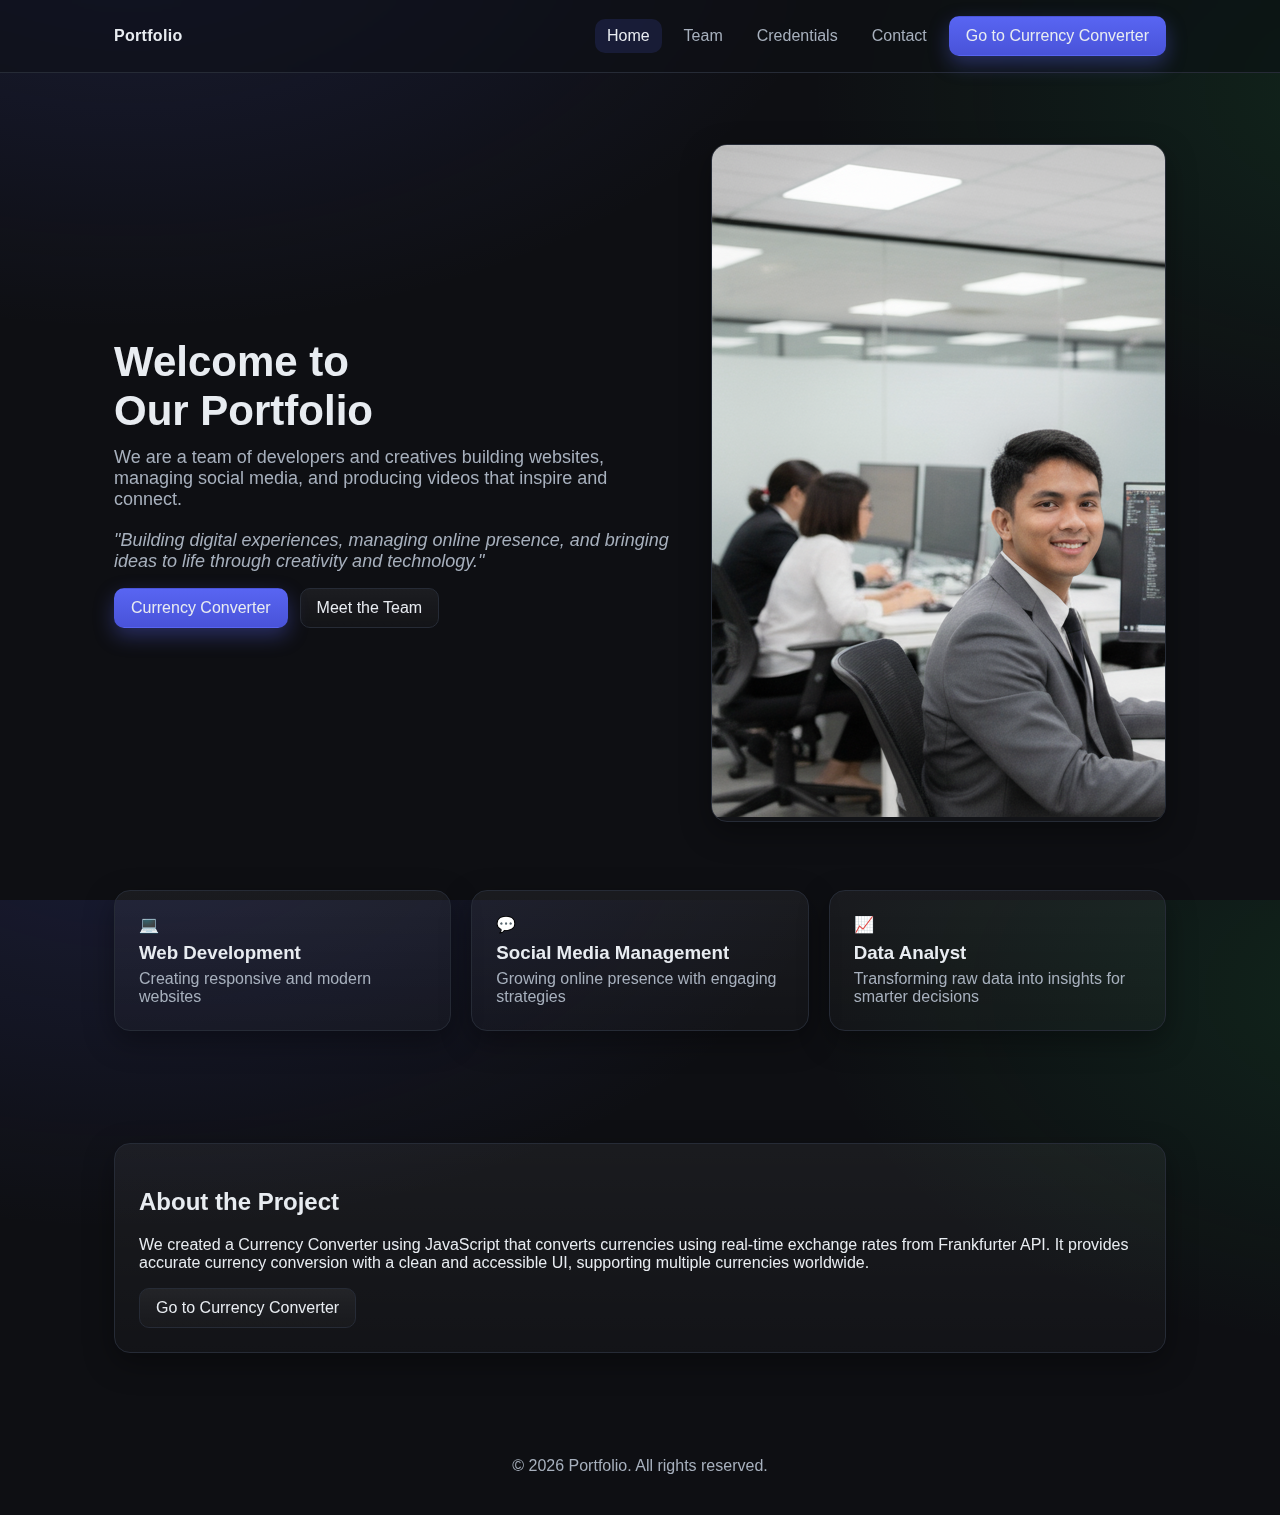
<file: index.html>
<!DOCTYPE html>
<html lang="en">
<head>
  <meta charset="UTF-8">
  <meta name="viewport" content="width=device-width, initial-scale=1.0">
  <title>Our Portfolio</title>
  <link rel="stylesheet" href="style.css">
</head>
<body>
  <header class="site-header">
    <div class="nav container">
      <div class="brand">Portfolio</div>
      <div class="menu">
        <a href="index.html" class="navlink active">Home</a>
        <a href="team.html" class="navlink">Team</a>
        <a href="credentials.html" class="navlink">Credentials</a>
        <a href="contact.html" class="navlink">Contact</a>
        <a href="app.html" class="btn primary">Go to Currency Converter</a>
      </div>
    </div>
  </header>

  <main class="container">
    <!-- HOME -->
    <section class="section hero">
      <div class="copy reveal-up">
        <h1>Welcome to<br>Our Portfolio</h1>
        <p>We are a team of developers and creatives building websites, managing social media, and producing videos that inspire and connect.</p>
        <p style="color: var(--muted); margin: 20px 0 0 0; font-style: italic; max-width: 700px;">"Building digital experiences, managing online presence, and bringing ideas to life through creativity and technology."</p>
        <div style="display:flex; gap:12px; justify-content:flex-start; margin-top: 16px;">
          <a href="app.html" class="btn primary">Currency Converter</a>
          <a href="team.html" class="btn">Meet the Team</a>
        </div>
      </div>
      <div class="media hero-media reveal-up reveal-delay-1">
        <img src="assets/images/team.png" alt="Our Team">
      </div>
    </section>

    <section class="section" id="services">
      <div class="grid features" style="grid-template-columns: repeat(3, 1fr);">
        <div class="card reveal-up reveal-delay-1">
          <div class="icon-badge">💻</div>
          <h3 style="margin: 8px 0 6px 0">Web Development</h3>
          <p style="color: var(--muted); margin: 0">Creating responsive and modern websites</p>
        </div>
        <div class="card reveal-up reveal-delay-2">
          <div class="icon-badge">💬</div>
          <h3 style="margin: 8px 0 6px 0">Social Media Management</h3>
          <p style="color: var(--muted); margin: 0">Growing online presence with engaging strategies</p>
        </div>
        <div class="card reveal-up reveal-delay-3">
          <div class="icon-badge">📈</div>
          <h3 style="margin: 8px 0 6px 0">Data Analyst</h3>
          <p style="color: var(--muted); margin: 0">Transforming raw data into insights for smarter decisions</p>
        </div>
      </div>
    </section>

    <section id="about" class="section grid" style="grid-template-columns: 1fr; align-items: start;">
      <div class="card reveal-up">
        <h2>About the Project</h2>
        <p>We created a Currency Converter using JavaScript that converts currencies using real-time exchange rates from Frankfurter API. It provides accurate currency conversion with a clean and accessible UI, supporting multiple currencies worldwide.</p>
        <a href="app.html" class="btn">Go to Currency Converter</a>
      </div>
    </section>
  </main>

  <footer>
    © <span id="year"></span> Portfolio. All rights reserved.
  </footer>

  <script>
    document.getElementById('year').textContent = new Date().getFullYear();
    
    // Intersection Observer for animations
    const observerOptions = { threshold: 0.1, rootMargin: '0px 0px -50px 0px' };
    const observer = new IntersectionObserver((entries) => {
      entries.forEach(entry => {
        if (entry.isIntersecting) {
          entry.target.style.opacity = '1';
          entry.target.style.transform = 'translateY(0)';
        }
      });
    }, observerOptions);
    
    document.addEventListener('DOMContentLoaded', () => {
      document.querySelectorAll('.reveal-up').forEach(el => observer.observe(el));
    });
  </script>
  </body>
</html>
</file>
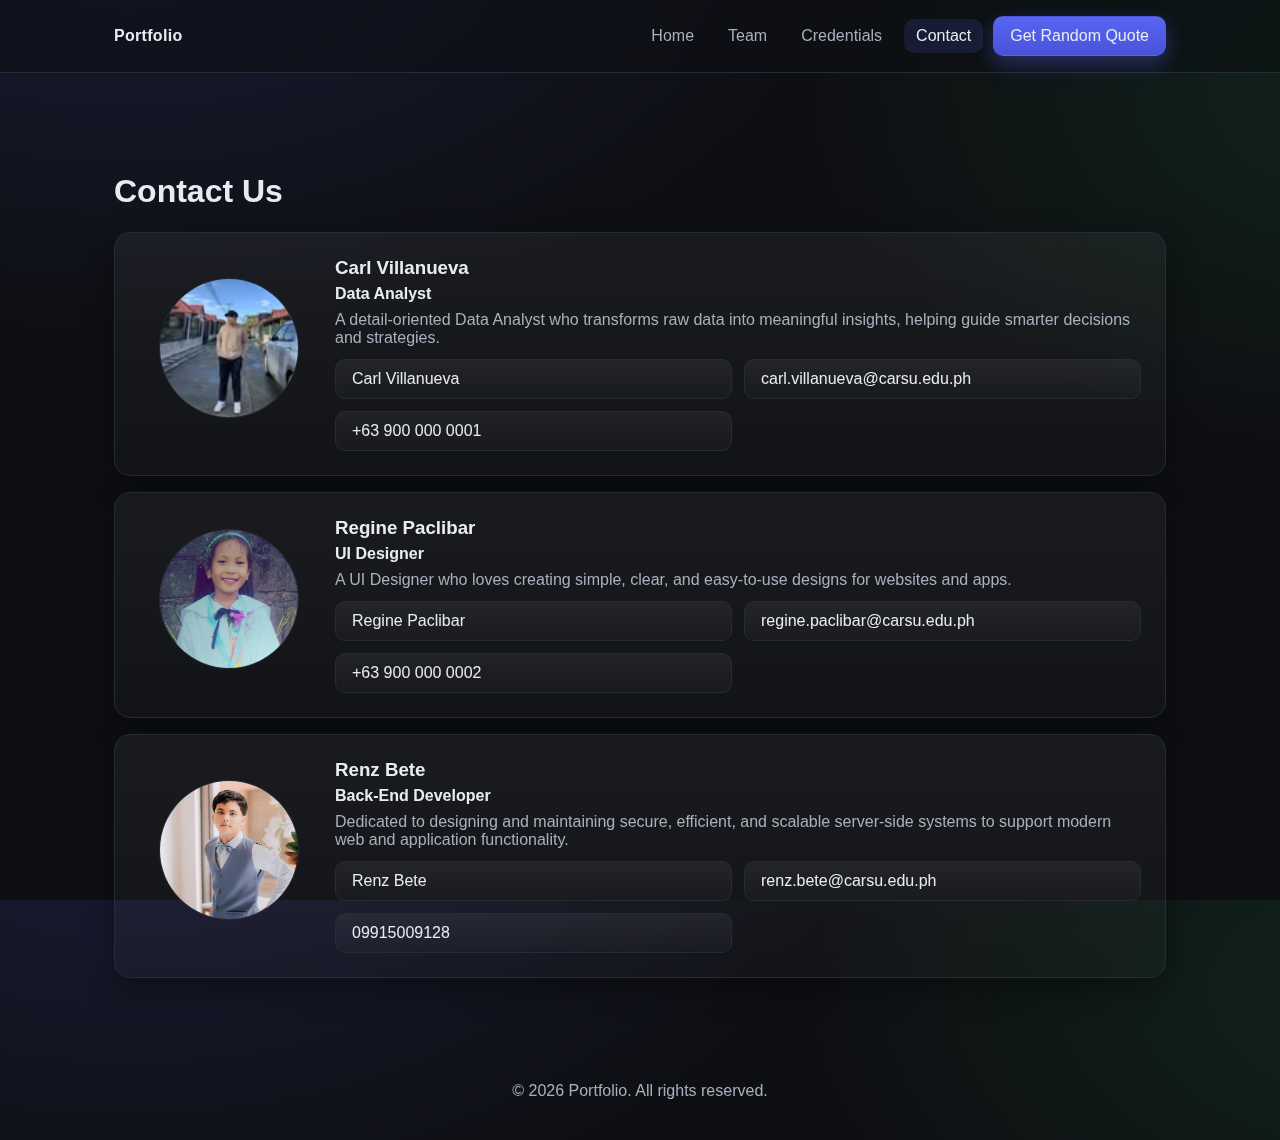
<file: contact.html>
<!DOCTYPE html>
<html lang="en">
<head>
  <meta charset="UTF-8">
  <meta name="viewport" content="width=device-width, initial-scale=1.0">
  <title>Contact • Portfolio</title>
  <link rel="stylesheet" href="style.css">
</head>
<body>
  <header class="site-header">
    <div class="nav container">
      <div class="brand">Portfolio</div>
      <div class="menu">
        <a href="index.html" class="navlink">Home</a>
        <a href="team.html" class="navlink">Team</a>
        <a href="credentials.html" class="navlink">Credentials</a>
        <a href="contact.html" class="navlink active">Contact</a>
        <a href="quotes.html" class="btn primary">Get Random Quote</a>
      </div>
    </div>
  </header>

  <main class="container">
    <section class="section">
      <h1 class="reveal-up">Contact Us</h1>

      <div class="grid" style="grid-template-columns: 1fr; gap: 16px;">
        <!-- Member 1 -->
        <div class="card reveal-up reveal-delay-1" style="display:grid; grid-template-columns: 180px 1fr; gap:16px; align-items:center;">
          <img class="avatar" style="width:140px;" src="assets/images/carl.jpg" alt="Carl" onerror="this.src='assets/images/avatar-placeholder.svg'">
          <div>
            <h3 style="margin: 0 0 6px 0">Carl Villanueva</h3>
            <div style="font-weight:700; margin: 4px 0 8px 0">Data Analyst</div>
            <p style="color: var(--muted); margin:0 0 12px 0">A detail-oriented Data Analyst who transforms raw data into meaningful insights, helping guide smarter decisions and strategies.</p>
            <div class="grid" style="grid-template-columns: 1fr 1fr; gap:12px;">
              <a href="#" class="btn" style="justify-content:flex-start">Carl Villanueva</a>
              <a href="mailto:carl.villanueva@carsu.edu.ph" class="btn" style="justify-content:flex-start">carl.villanueva@carsu.edu.ph</a>
              <span class="btn" style="justify-content:flex-start">+63 900 000 0001</span>
            </div>
          </div>
        </div>

        <!-- Member 2 -->
        <div class="card reveal-up reveal-delay-2" style="display:grid; grid-template-columns: 180px 1fr; gap:16px; align-items:center;">
          <img class="avatar" style="width:140px;" src="assets/images/regine.jpg" alt="Regine Paclibar" onerror="this.src='assets/images/avatar-placeholder.svg'">
          <div>
            <h3 style="margin: 0 0 6px 0">Regine Paclibar</h3>
            <div style="font-weight:700; margin: 4px 0 8px 0">UI Designer</div>
            <p style="color: var(--muted); margin:0 0 12px 0">A UI Designer who loves creating simple, clear, and easy-to-use designs for websites and apps.</p>
            <div class="grid" style="grid-template-columns: 1fr 1fr; gap:12px;">
              <a href="#" class="btn" style="justify-content:flex-start">Regine Paclibar</a>
              <a href="mailto:regine.paclibar@carsu.edu.ph" class="btn" style="justify-content:flex-start">regine.paclibar@carsu.edu.ph</a>
              <span class="btn" style="justify-content:flex-start">+63 900 000 0002</span>
            </div>
          </div>
        </div>

        <!-- Member 3 -->
        <div class="card reveal-up reveal-delay-3" style="display:grid; grid-template-columns: 180px 1fr; gap:16px; align-items:center;">
          <img class="avatar" style="width:140px;" src="assets/images/renz.jpg" alt="Renz Bete" onerror="this.src='assets/images/avatar-placeholder.svg'">
          <div>
            <h3 style="margin: 0 0 6px 0">Renz Bete</h3>
            <div style="font-weight:700; margin: 4px 0 8px 0">Back-End Developer</div>
            <p style="color: var(--muted); margin:0 0 12px 0">Dedicated to designing and maintaining secure, efficient, and scalable server-side systems to support modern web and application functionality.</p>
            <div class="grid" style="grid-template-columns: 1fr 1fr; gap:12px;">
              <a href="#" class="btn" style="justify-content:flex-start">Renz Bete</a>
              <a href="mailto:renz.bete@carsu.edu.ph" class="btn" style="justify-content:flex-start">renz.bete@carsu.edu.ph</a>
              <span class="btn" style="justify-content:flex-start">09915009128</span>
            </div>
          </div>
        </div>
      </div>
    </section>
  </main>

  <footer>
    © <span id="year"></span> Portfolio. All rights reserved.
  </footer>
  <script>
    document.getElementById('year').textContent = new Date().getFullYear();
    
    // Intersection Observer for animations
    const observerOptions = { threshold: 0.1, rootMargin: '0px 0px -50px 0px' };
    const observer = new IntersectionObserver((entries) => {
      entries.forEach(entry => {
        if (entry.isIntersecting) {
          entry.target.style.opacity = '1';
          entry.target.style.transform = 'translateY(0)';
        }
      });
    }, observerOptions);
    
    document.addEventListener('DOMContentLoaded', () => {
      document.querySelectorAll('.reveal-up').forEach(el => observer.observe(el));
    });
  </script>
</body>
</html>
</file>
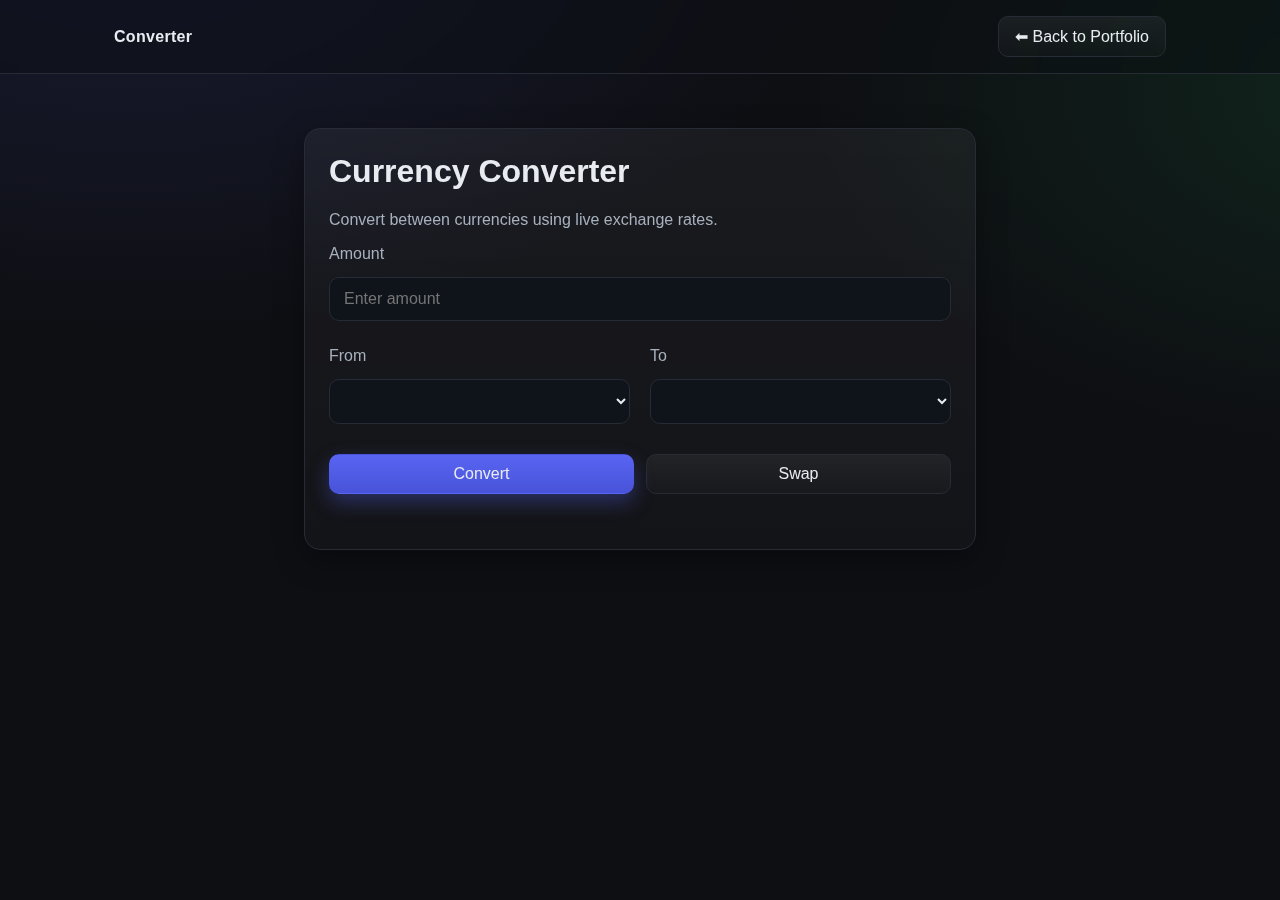
<file: converter.html>
<!DOCTYPE html>
<html lang="en">
<head>
  <meta charset="UTF-8">
  <meta name="viewport" content="width=device-width, initial-scale=1.0">
  <title>Currency Converter</title>
  <link rel="stylesheet" href="style.css">
</head>
<body>
  <header class="site-header">
    <div class="nav container">
      <div class="brand">Converter</div>
      <a href="index.html" class="btn">⬅ Back to Portfolio</a>
    </div>
  </header>

  <main class="container converter">
    <div class="card">
      <h1 style="margin-top:0">Currency Converter</h1>
      <p style="color: var(--muted); margin-top: 6px">Convert between currencies using live exchange rates.</p>

      <label for="amount">Amount</label>
      <input type="number" id="amount" placeholder="Enter amount" />

      <div class="grid" style="grid-template-columns: 1fr 1fr;">
        <div>
          <label for="fromCurrency">From</label>
          <select id="fromCurrency"></select>
        </div>
        <div>
          <label for="toCurrency">To</label>
          <select id="toCurrency"></select>
        </div>
      </div>

      <div style="display:flex; gap:12px; margin-top: 8px;">
        <button class="btn primary" onclick="convertCurrency()">Convert</button>
        <button class="btn" id="swap">Swap</button>
      </div>

      <h2 id="result"></h2>
    </div>
  </main>

  <script src="converter.js"></script>
  <script>
    // simple swap functionality for better UX
    document.addEventListener('DOMContentLoaded', function() {
      var swap = document.getElementById('swap');
      if (!swap) return;
      swap.addEventListener('click', function() {
        var from = document.getElementById('fromCurrency');
        var to = document.getElementById('toCurrency');
        if (from && to) {
          var tmp = from.value;
          from.value = to.value;
          to.value = tmp;
        }
      });
    });
  </script>
  </body>
</html>
</file>
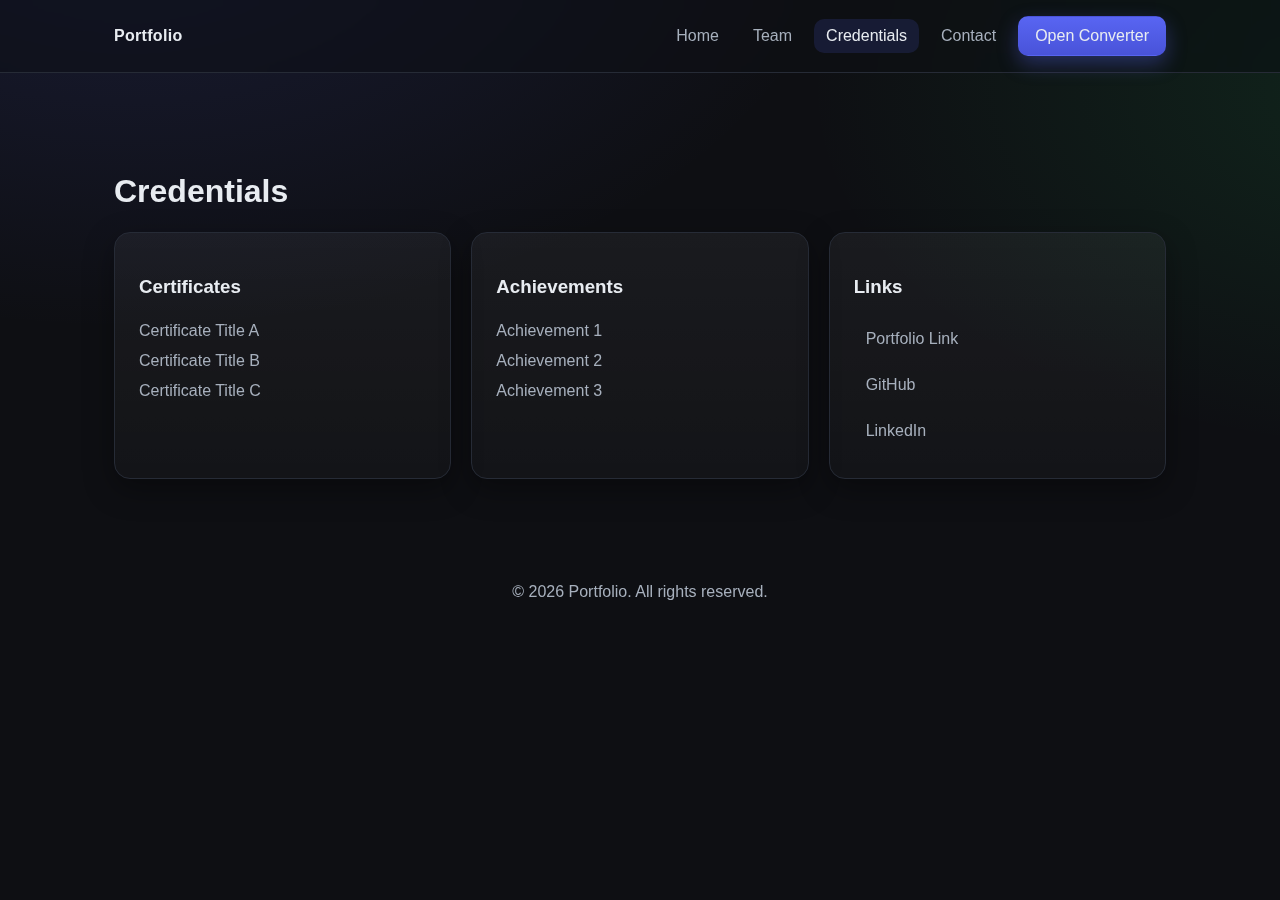
<file: credentials.html>
<!DOCTYPE html>
<html lang="en">
<head>
  <meta charset="UTF-8">
  <meta name="viewport" content="width=device-width, initial-scale=1.0">
  <title>Credentials • Portfolio</title>
  <link rel="stylesheet" href="style.css">
</head>
<body>
  <header class="site-header">
    <div class="nav container">
      <div class="brand">Portfolio</div>
      <div class="menu">
        <a href="index.html" class="navlink">Home</a>
        <a href="team.html" class="navlink">Team</a>
        <a href="credentials.html" class="navlink active">Credentials</a>
        <a href="contact.html" class="navlink">Contact</a>
        <a href="converter.html" class="btn primary">Open Converter</a>
      </div>
    </div>
  </header>

  <main class="container">
    <section class="section">
      <h1>Credentials</h1>
      <div class="grid" style="grid-template-columns: repeat(3, 1fr);">
        <div class="card">
          <h3>Certificates</h3>
          <ul>
            <li>Certificate Title A</li>
            <li>Certificate Title B</li>
            <li>Certificate Title C</li>
          </ul>
        </div>
        <div class="card">
          <h3>Achievements</h3>
          <ul>
            <li>Achievement 1</li>
            <li>Achievement 2</li>
            <li>Achievement 3</li>
          </ul>
        </div>
        <div class="card">
          <h3>Links</h3>
          <ul>
            <li><a href="#" class="navlink">Portfolio Link</a></li>
            <li><a href="#" class="navlink">GitHub</a></li>
            <li><a href="#" class="navlink">LinkedIn</a></li>
          </ul>
        </div>
      </div>
    </section>
  </main>

  <footer>
    © <span id="year"></span> Portfolio. All rights reserved.
  </footer>
  <script>
    document.getElementById('year').textContent = new Date().getFullYear();
  </script>
</body>
</html>
</file>
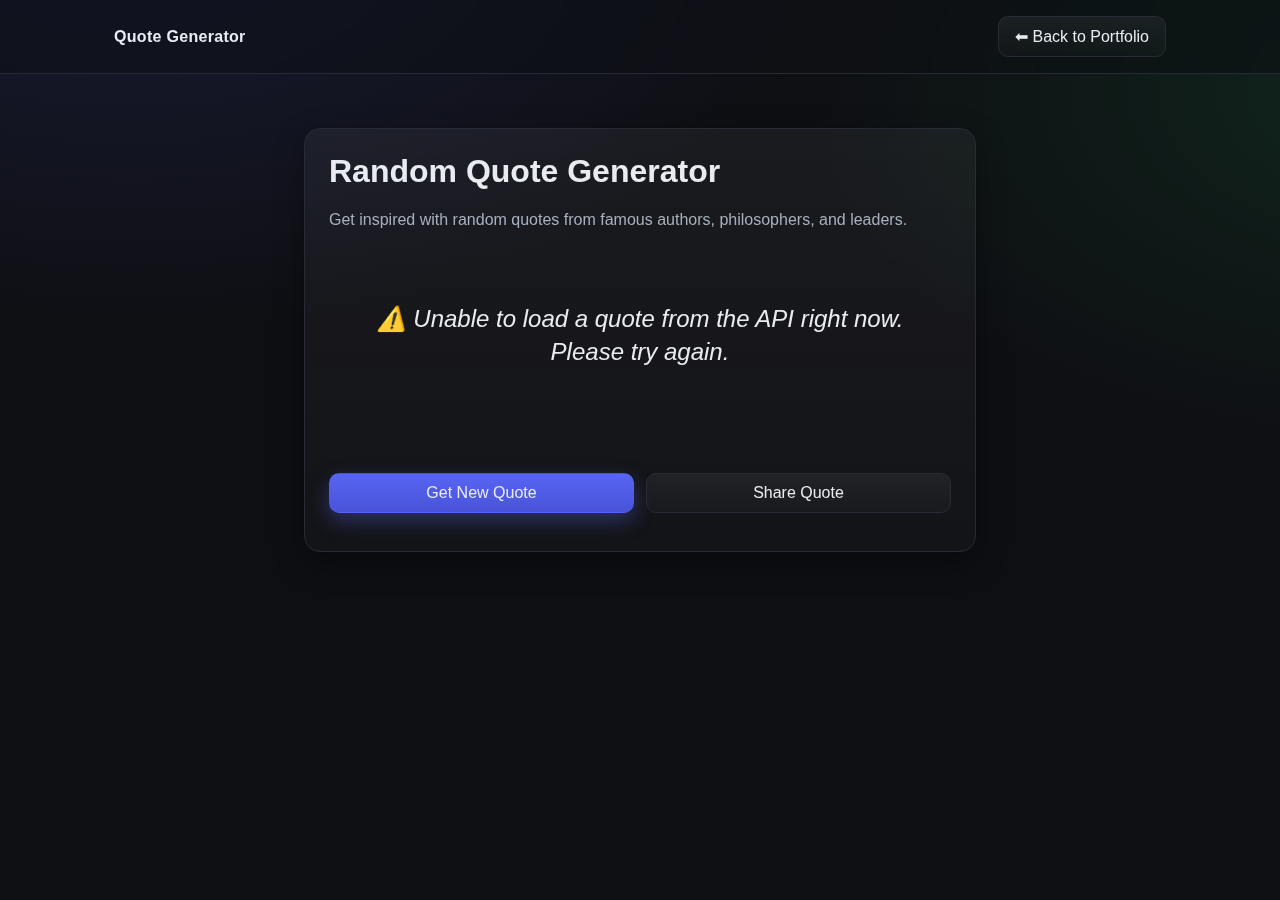
<file: quotes.html>
<!DOCTYPE html>
  <html lang="en">
  <head>
    <meta charset="UTF-8">
    <meta name="viewport" content="width=device-width, initial-scale=1.0">
    <title>Random Quote Generator</title>
    <link rel="stylesheet" href="style.css">
  </head>
  <body>
    <header class="site-header">
      <div class="nav container">
        <div class="brand">Quote Generator</div>
        <a href="index.html" class="btn">⬅ Back to Portfolio</a>
      </div>
    </header>

    <main class="container converter">
      <div class="card">
        <h1 style="margin-top:0">Random Quote Generator</h1>
        <p style="color: var(--muted); margin-top: 6px">Get inspired with random quotes from famous authors, philosophers, and leaders.</p>

        <div id="quote-container" style="min-height: 200px; display: flex; flex-direction: column; justify-content: center; align-items: center; text-align: center; padding: 20px;">
          <blockquote id="quote-text" style="font-size: 24px; font-style: italic; margin: 0 0 20px 0; line-height: 1.4;">
            "Click the button below to get your first quote!"
          </blockquote>
          <cite id="quote-author" style="color: var(--muted); font-size: 16px;"></cite>
        </div>

        <div style="display:flex; gap:12px; margin-top: 20px; justify-content: center;">
          <button class="btn primary" onclick="getRandomQuote()">Get New Quote</button>
          <button class="btn" onclick="shareQuote()">Share Quote</button>
        </div>
      </div>
    </main>

    <script src="quotes.js"></script>
    </body>
  </html>
</file>
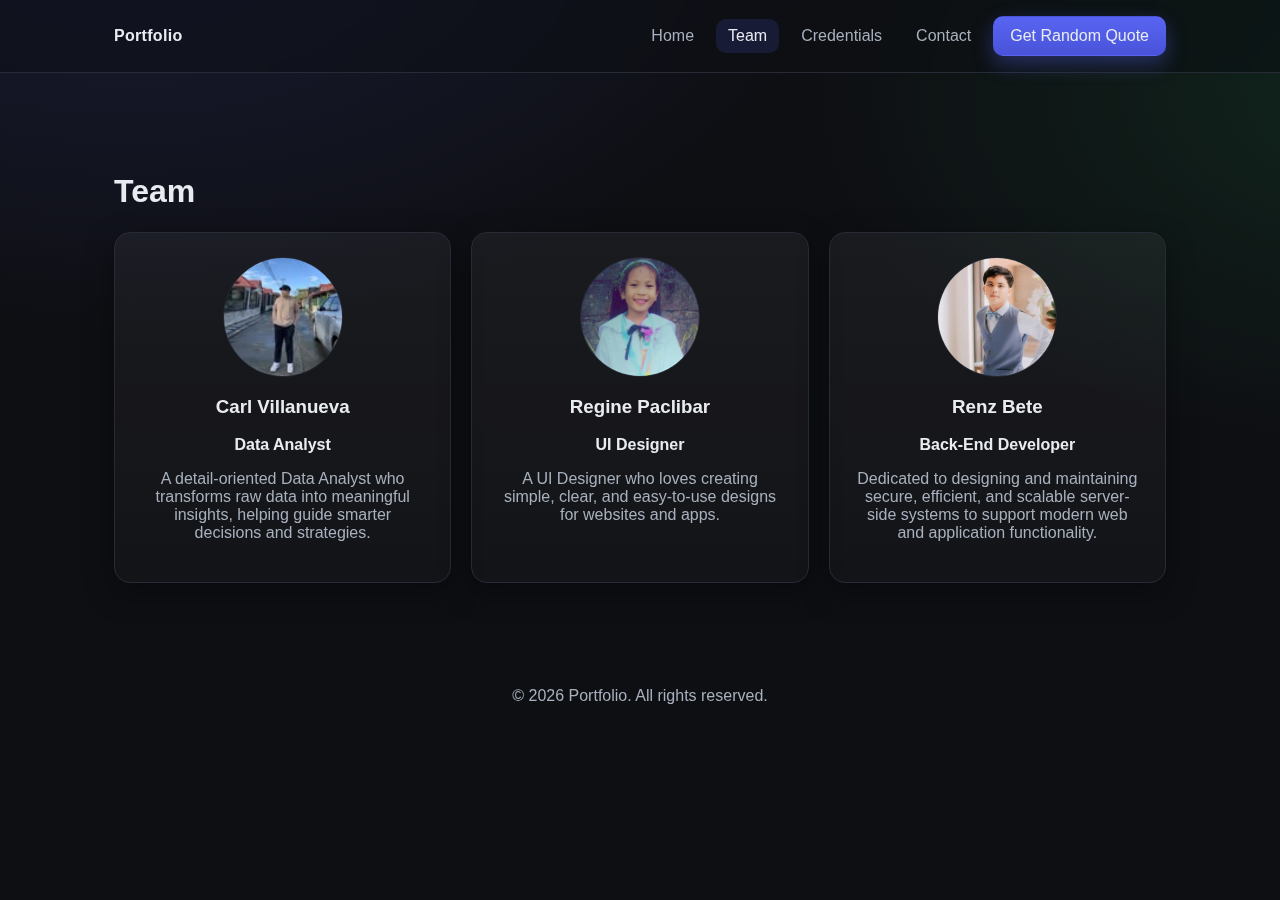
<file: team.html>
<!DOCTYPE html>
<html lang="en">
<head>
  <meta charset="UTF-8">
  <meta name="viewport" content="width=device-width, initial-scale=1.0">
  <title>Team • Portfolio</title>
  <link rel="stylesheet" href="style.css">
</head>
<body>
  <header class="site-header">
    <div class="nav container">
      <div class="brand">Portfolio</div>
      <div class="menu">
        <a href="index.html" class="navlink">Home</a>
        <a href="team.html" class="navlink active">Team</a>
        <a href="credentials.html" class="navlink">Credentials</a>
        <a href="contact.html" class="navlink">Contact</a>
        <a href="quotes.html" class="btn primary">Get Random Quote</a>
      </div>
    </div>
  </header>

  <main class="container">
    <section class="section">
      <h1>Team</h1>
      <div class="grid" style="grid-template-columns: repeat(3, 1fr);">
        <div class="card team-card reveal-up reveal-delay-1" style="text-align:center;">
          <img class="avatar" src="assets/images/carl.jpg" alt="Carl" onerror="this.src='assets/images/avatar-placeholder.svg'">
          <h3>Carl Villanueva</h3>
          <div style="font-weight:700; margin: 4px 0 8px 0">Data Analyst</div>
          <p style="color: var(--muted)">A detail-oriented Data Analyst who transforms raw data into meaningful insights, helping guide smarter decisions and strategies.</p>
        </div>
        <div class="card team-card reveal-up reveal-delay-2" style="text-align:center;">
          <img class="avatar" src="assets/images/regine.jpg" alt="Regine Paclibar" onerror="this.src='assets/images/avatar-placeholder.svg'">
          <h3>Regine Paclibar</h3>
          <div style="font-weight:700; margin: 4px 0 8px 0">UI Designer</div>
          <p style="color: var(--muted)">A UI Designer who loves creating simple, clear, and easy-to-use designs for websites and apps.</p>
        </div>
        <div class="card team-card reveal-up reveal-delay-3" style="text-align:center;">
          <img class="avatar" src="assets/images/renz.jpg" alt="Renz Bete" onerror="this.src='assets/images/avatar-placeholder.svg'">
          <h3>Renz Bete</h3>
          <div style="font-weight:700; margin: 4px 0 8px 0">Back-End Developer</div>
          <p style="color: var(--muted)">Dedicated to designing and maintaining secure, efficient, and scalable server-side systems to support modern web and application functionality.</p>
        </div>
      </div>
    </section>
  </main>

  <footer>
    © <span id="year"></span> Portfolio. All rights reserved.
  </footer>
  <script>
    document.getElementById('year').textContent = new Date().getFullYear();
    
    // Intersection Observer for animations
    const observerOptions = { threshold: 0.1, rootMargin: '0px 0px -50px 0px' };
    const observer = new IntersectionObserver((entries) => {
      entries.forEach(entry => {
        if (entry.isIntersecting) {
          entry.target.style.opacity = '1';
          entry.target.style.transform = 'translateY(0)';
        }
      });
    }, observerOptions);
    
    document.addEventListener('DOMContentLoaded', () => {
      document.querySelectorAll('.reveal-up').forEach(el => observer.observe(el));
    });
  </script>
</body>
</html>
</file>
<file: style.css>
/* Global design tokens */
:root {
  --bg: #0e0f13;
  --card: #151821;
  --text: #e8ecf1;
  --muted: #a7b0bd;
  --primary: #5865f2;
  --primary-600: #4953d9;
  --accent: #22c55e;
  --border: #262b36;
  --shadow: 0 10px 30px rgba(0,0,0,0.35);
}

/* Base reset */
* { box-sizing: border-box; }
html, body { height: 100%; }
body {
  font-family: Arial, sans-serif;
  margin: 0;
  background: radial-gradient(1200px 700px at 10% -10%, rgba(88,101,242,0.15), transparent 60%),
              radial-gradient(1000px 600px at 110% 10%, rgba(34,197,94,0.12), transparent 60%),
              var(--bg);
  color: var(--text);
  -webkit-font-smoothing: antialiased;
  -moz-osx-font-smoothing: grayscale;
  padding-top: 72px;
}

.container {
  width: 100%;
  max-width: 1100px;
  margin: 0 auto;
  padding: 24px;
}

header.site-header {
  position: fixed;
  top: 0;
  z-index: 1000;
  pointer-events: auto;
  backdrop-filter: saturate(140%) blur(8px);
  background: rgba(14,15,19,0.6);
  border-bottom: 1px solid var(--border);
  left: 0;
  right: 0;
}

.nav {
  display: flex;
  align-items: center;
  justify-content: space-between;
  padding: 16px 24px;
}

.menu {
  display: flex;
  align-items: center;
  gap: 10px;
}

.navlink {
  display: inline-flex;
  align-items: center;
  padding: 8px 12px;
  border-radius: 10px;
  color: var(--muted);
  text-decoration: none;
  transition: background .2s ease, color .2s ease;
}

.navlink:hover { background: rgba(255,255,255,0.06); color: var(--text); }
.navlink.active { background: rgba(88,101,242,0.15); color: var(--text); }

.brand {
  font-weight: 700;
  letter-spacing: 0.3px;
}

.btn {
  display: inline-flex;
  align-items: center;
  justify-content: center;
  gap: 8px;
  padding: 10px 16px;
  border-radius: 10px;
  border: 1px solid var(--border);
  background: linear-gradient(180deg, rgba(255,255,255,0.06), rgba(255,255,255,0.02));
  color: var(--text);
  text-decoration: none;
  cursor: pointer;
  transition: transform .12s ease, background .2s ease, border-color .2s ease, box-shadow .2s ease;
}

.btn:hover { transform: translateY(-1px); border-color: #333a49; }
.btn:active { transform: translateY(0); }

.btn.primary { background: linear-gradient(180deg, var(--primary), var(--primary-600)); border-color: transparent; box-shadow: 0 8px 20px rgba(88,101,242,0.35); }
.btn.primary:hover { filter: brightness(1.03); }

.section {
  padding: 56px 0;
}

.hidden { display: none; }

.hero {
  display: grid;
  grid-template-columns: 1.1fr 0.9fr;
  align-items: center;
  gap: 40px;
  padding: 48px 0 12px;
}

.hero .copy h1 {
  margin: 0 0 12px 0;
  font-size: 42px;
  line-height: 1.15;
}

.hero .copy p {
  margin: 0 0 20px 0;
  color: var(--muted);
  font-size: 18px;
}

.hero .media {
  background: linear-gradient(180deg, rgba(255,255,255,0.06), rgba(255,255,255,0.02));
  border: 1px solid var(--border);
  border-radius: 16px;
  overflow: hidden;
  box-shadow: var(--shadow);
}

.hero .media .image-grid {
  display: grid;
  grid-template-columns: repeat(3, 1fr);
  gap: 12px;
  padding: 12px;
}

.hero .media .image-placeholder {
  width: 100%;
  aspect-ratio: 16/10;
  background: repeating-linear-gradient(45deg, #1c2230 0, #1c2230 10px, #1a1f2b 10px, #1a1f2b 20px);
  display: grid;
  place-items: center;
  color: var(--muted);
}

.card {
  background: linear-gradient(180deg, rgba(255,255,255,0.05), rgba(255,255,255,0.02));
  border: 1px solid var(--border);
  border-radius: 16px;
  padding: 24px;
  box-shadow: var(--shadow);
}

.grid {
  display: grid;
  gap: 20px;
}

/* Avatars */
.avatar {
  width: 120px;
  aspect-ratio: 1/1;
  border-radius: 50%;
  background: repeating-linear-gradient(45deg, #1c2230 0, #1c2230 10px, #1a1f2b 10px, #1a1f2b 20px);
  border: 1px solid var(--border);
  display: grid;
  place-items: center;
  color: var(--muted);
  margin: 0 auto 12px auto;
}

img.avatar {
  width: 120px;
  aspect-ratio: 1/1;
  border-radius: 50%;
  object-fit: cover;
  border: 1px solid var(--border);
  display: block;
  margin: 0 auto 12px auto;
}

/* Forms */
main.converter {
  max-width: 720px;
  margin: 32px auto;
}

label { display: block; margin: 12px 0 6px; color: var(--muted); text-align: left; }

input, select, button {
  width: 100%;
  margin: 8px 0 14px 0;
  padding: 12px 14px;
  font-size: 16px;
  color: var(--text);
  background: #0f131a;
  border: 1px solid var(--border);
  border-radius: 10px;
  outline: none;
  transition: border-color .2s ease, box-shadow .2s ease;
}

input:focus, select:focus { border-color: var(--primary); box-shadow: 0 0 0 4px rgba(88,101,242,0.2); }

button { cursor: pointer; }

#result { margin-top: 8px; font-size: 20px; }

/* Lists */
ul { list-style: none; padding: 0; margin: 12px 0 0 0; }
ul li { padding: 6px 0; color: var(--muted); }

/* Footer */
footer { color: var(--muted); text-align: center; padding: 24px 0 40px; }

/* Responsive */
@media (max-width: 900px) {
  .hero { grid-template-columns: 1fr; }
}

@media (max-width: 900px) {
  .hero .media .image-grid { grid-template-columns: repeat(2, 1fr); }
}

@media (max-width: 600px) {
  .hero .media .image-grid { grid-template-columns: 1fr; }
}
</file>
